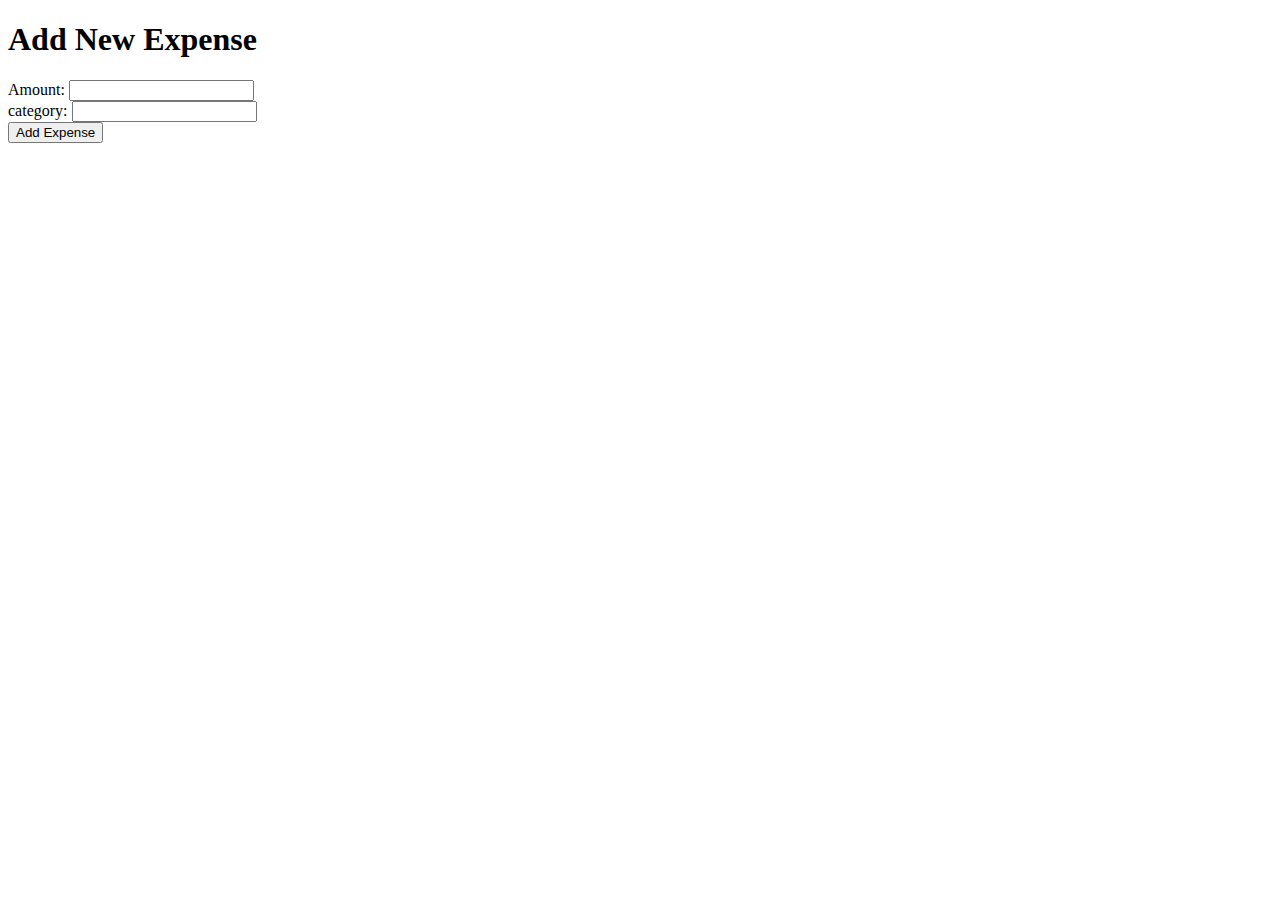
<file: templates/add_expense.html>
<!DOCTYPE html>
<html>
<head>
    <title>Add Expense</title>
</head>
<body>
    <h1>Add New Expense</h1>
    <form action="/user/{{ user.username }}/add_expense" method="post">
        <label for="amount">Amount:</label>
        <input type="text" id="amount" name="amount"><br>
        <label for="category">category:</label>
        <input type="text" id="category" name="category"><br>
        <input type="submit" value="Add Expense">
    </form>
</body>
</html>
</file>
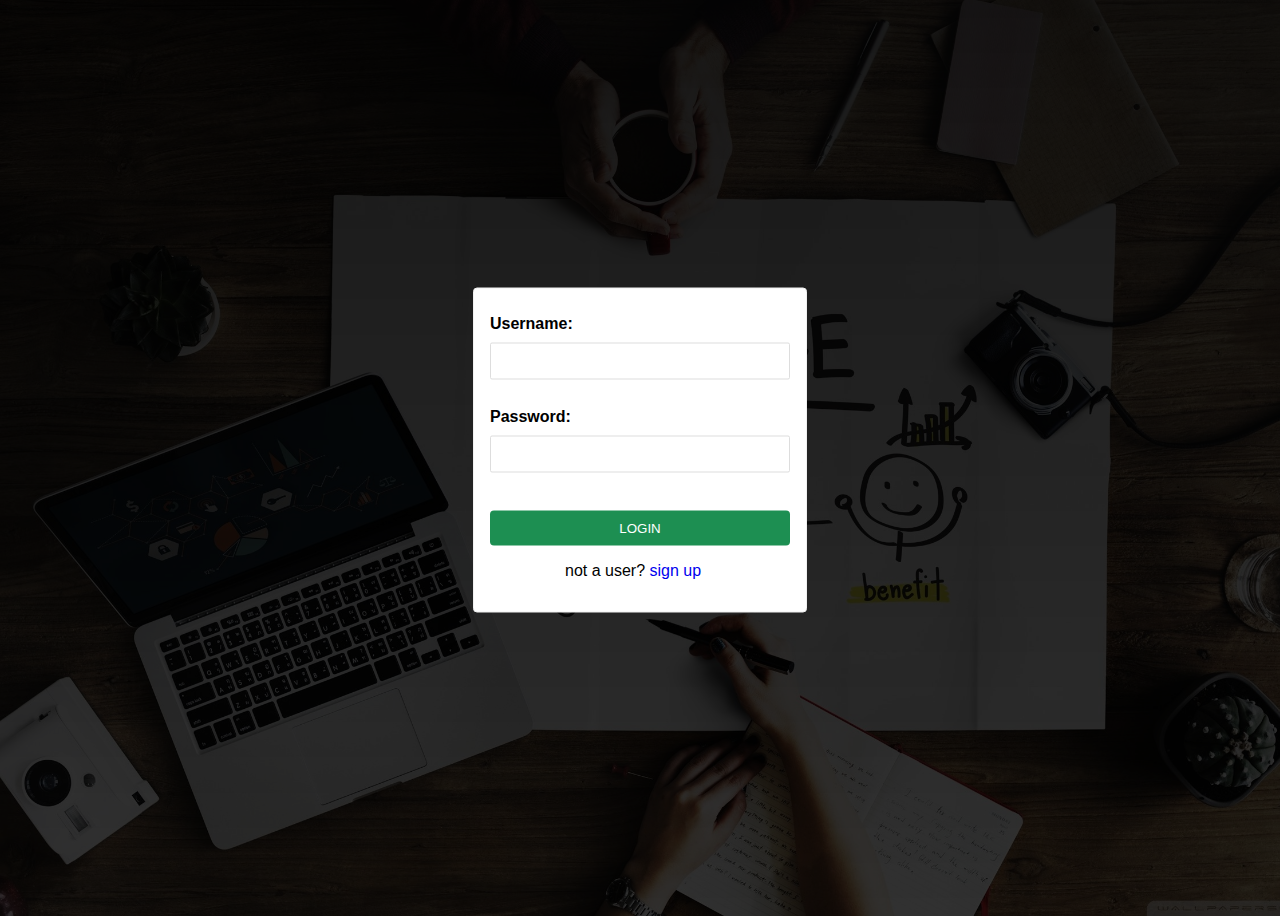
<file: templates/login.html>
<!DOCTYPE html>
<html lang="en">
<head>
    <meta charset="UTF-8">
    <meta name="viewport" content="width=device-width, initial-scale=1.0">
    <title>Login</title>
    <link rel="stylesheet" href="../static/css/login.css">
</head>
<body>
<!-- login.html -->

<div class="login-form">
    <form action="/login" method="post">
        <label for="username">Username:</label>
        <input type="text" id="username" name="username" required><br>
        <label for="password">Password:</label>
        <input type="password" id="password" name="password" required><br>
        <input type="submit" value="Login">
        <p>not a user? <a href="register">sign up</a></p>
    </form>
</div>


</body>
</html>
</file>
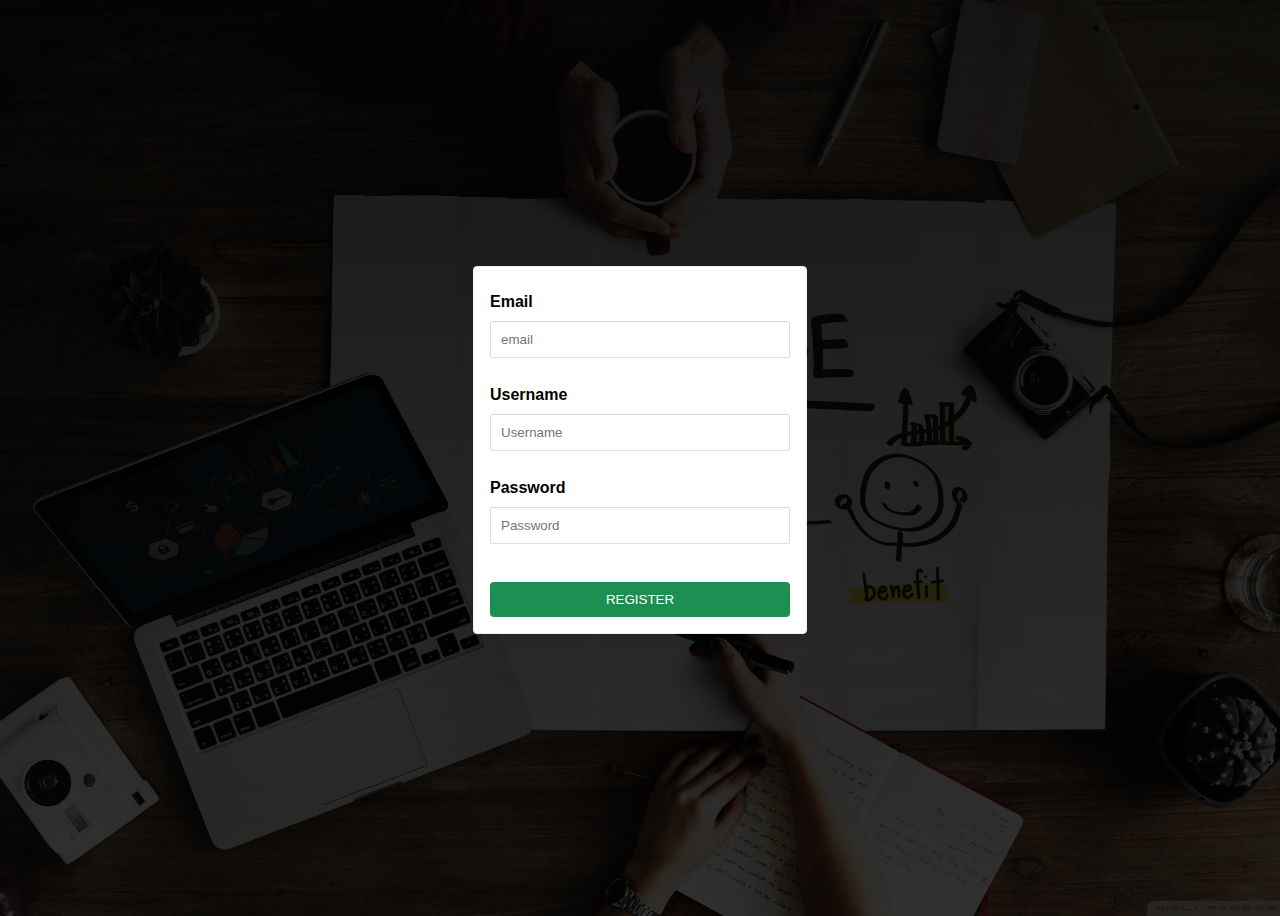
<file: templates/register.html>
<!DOCTYPE html>
<html lang="en">
<head>
    <meta charset="UTF-8">
    <meta name="viewport" content="width=device-width, initial-scale=1.0">
    <title>Sign Up</title>
    <link rel="stylesheet" href="../static/css/login.css">
</head>
<body>
    <div class="login-form">
        <form action="/register" method="post">
            <label for="email">Email</label>
            <input type="email" id="email" name="email" placeholder="email" required><br>
            <label for="username">Username</label>
            <input type="text" id="username" name="username" placeholder="Username" required><br>
            <label for="password">Password</label>
            <input type="password" id="password" name="password" placeholder="Password" required><br>
            <input type="submit" value="Register">

        </form>
    </div>
</body>
</html>
</file>
<file: static/css/login.css>
body {
    background-image: linear-gradient(rgba(0,0,0,0.9),rgba(0,0,0,0.8)),url(../images/login.jpg);
    font-family: 'Arial', sans-serif;
    width: 100%;
    height: 100vh;
    background-size: cover;
    background-position: center;
}

.login-form {
    width: 300px;
    padding: 16px;
    background: #fff;
    margin: 0 auto;
    border: 1px solid #f0f0f0;
    border-radius: 4px;
    position: absolute;
    left: 50%;
    top: 50%;
    transform: translate(-50%, -50%);
    
}

.login-form form {
    display: flex;
    flex-direction: column;
}

.login-form label {
    font-weight: bold;
    margin-top: 10px;
}
.login-form input[type="email"],
.login-form input[type="text"],
.login-form input[type="password"]{
    padding: 10px;
    margin-top: 10px;
    border: 1px solid #ddd;
    border-radius: 2px;
}

.login-form input[type="submit"] {
    cursor: pointer;
    background: #1D8F52;
    color: #fff;
    border: none;
    border-radius: 4px;
    padding: 10px;
    text-transform: uppercase;
    margin-top: 20px;
}

.login-form p{
  position: relative;
  left: 25%;

}

.login-form p a{
  text-decoration: none;
}
</file>
